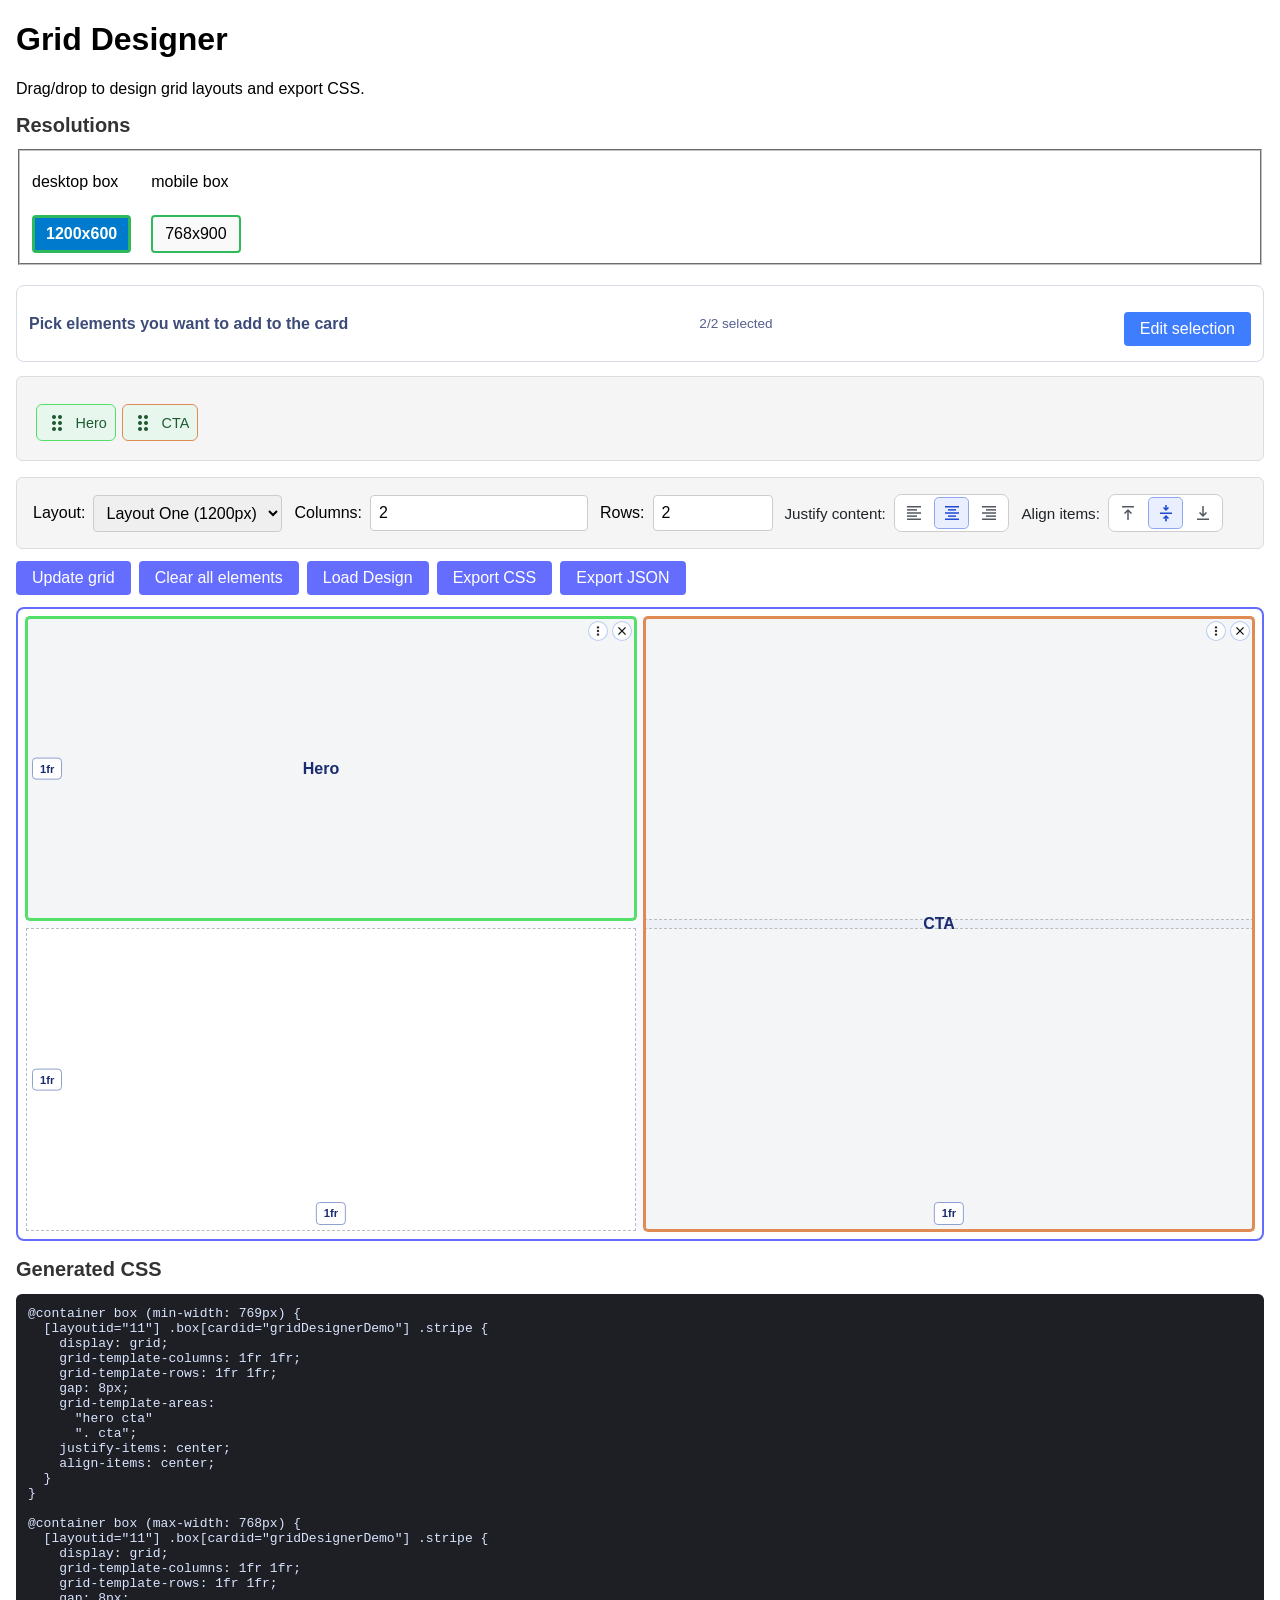
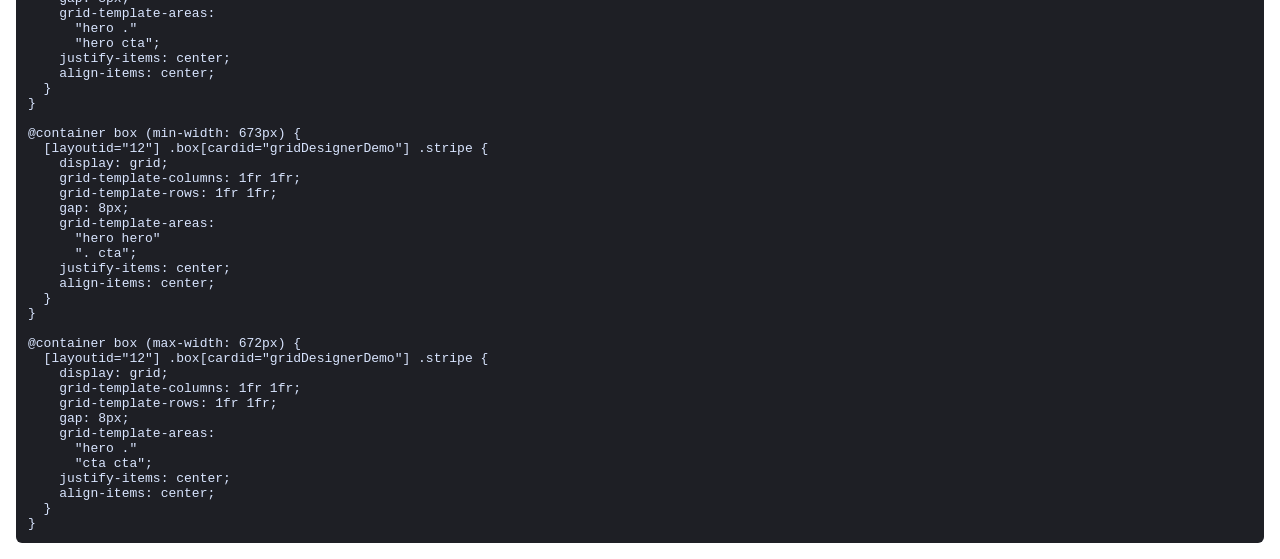
<file: index.html>
<!doctype html>
<html lang="en">
	<head>
		<meta charset="UTF-8" />
		<meta name="viewport" content="width=device-width, initial-scale=1.0" />
		<title>Grid Designer - Vanilla JS Starter</title>
		<link rel="stylesheet" href="main.css" />
		<link rel="stylesheet" href="style.css" />
		<link
			rel="stylesheet"
			href="https://fonts.googleapis.com/css2?family=Material+Symbols+Outlined:opsz,wght,FILL,GRAD@20..48,100..700,0..1,-50..200"
		/>
	</head>
	<body>
		<dialog id="confirm-dialog"></dialog>
		<header>
			<h1>Grid Designer</h1>
			<p>Drag/drop to design grid layouts and export CSS.</p>
		</header>

		<section>
			<h2>Resolutions</h2>
			<fieldset id="resolutionTabs">
                    <div class="resolution-group" data-resolution-type="grid">
                        <p class="msg-advice">desktop box</p>
                        <div class="resolution-group-options"></div>
                    </div>
                    <div class="resolution-group" data-resolution-type="mobile">
                        <p class="msg-advice">mobile box</p>
                        <div class="resolution-group-options"></div>
                    </div>
                    <div class="resolution-group" data-resolution-type="custom">
                        <p class="msg-advice">custom boxes</p>
                        <div class="resolution-group-options"></div>
                    </div>
                    <div class="resolution-group" data-resolution-type="custom-mobile">
                        <p class="msg-advice">custom mobile</p>
                        <div class="resolution-group-options"></div>
                    </div>
                </fieldset>
		</section>

		<section id="tagSelectionPanel" class="tag-selector">
			<details id="tagSelectorDetails" class="tag-selector__details" open>
				<summary class="tag-selector__summary">
					<span class="tag-selector__title"
						>Pick elements you want to add to the card</span
					>
					<h4 id="tagSelectorMeta" class="tag-selector__meta"></h4>
					<div class="tag-selector__actions">
						<button id="tagSelectionSave" type="button">Save selected tags</button>
						<button id="tagSelectionEdit" type="button" style="display: none">
							Edit selection
						</button>
					</div>
				</summary>
				<div class="tag-selector__body">
					<div id="tagSelectorList" class="tag-selector__list"></div>
				</div>
			</details>
		</section>

		<section id="elements">
			<div id="elementList"></div>
			<div id="unfinishedDesignNotice" class="tag-selector__notice" hidden>
				This design is not finished yet. Place all selected elements before it can be saved.
			</div>
		</section>

		<section id="controls">
			<div id="responsiveSettings">
				<label>
					Layout:
					<select id="mainMaxWidth"></select>
				</label>

				<label>
					Columns:
					<input id="colCount" type="number" min="1" max=12" />
				</label>

				<label>
					Rows:
					<input id="rowCount" type="number" value="4" min="1" max="20" />
				</label>

				<div class="control-field">
					<span class="control-label">Justify content:</span>
					<fieldset class="icon-radio-group" aria-label="Justify content">
						<label class="icon-radio" title="Start">
							<input type="radio" name="justifyContent" value="start" />
							<span class="material-symbols-outlined" aria-hidden="true"
								>format_align_left</span
							>
						</label>
						<label class="icon-radio" title="Center">
							<input type="radio" name="justifyContent" value="center" />
							<span class="material-symbols-outlined" aria-hidden="true"
								>format_align_center</span
							>
						</label>
						<label class="icon-radio" title="End">
							<input type="radio" name="justifyContent" value="end" />
							<span class="material-symbols-outlined" aria-hidden="true"
								>format_align_right</span
							>
						</label>
					</fieldset>
				</div>

				<div class="control-field">
					<span class="control-label">Align items:</span>
					<fieldset class="icon-radio-group" aria-label="Align items">
						<label class="icon-radio" title="Start">
							<input type="radio" name="alignItems" value="start" />
							<span class="material-symbols-outlined" aria-hidden="true"
								>vertical_align_top</span
							>
						</label>
						<label class="icon-radio" title="Center">
							<input type="radio" name="alignItems" value="center" checked />
							<span class="material-symbols-outlined" aria-hidden="true"
								>vertical_align_center</span
							>
						</label>
						<label class="icon-radio" title="End">
							<input type="radio" name="alignItems" value="end" />
							<span class="material-symbols-outlined" aria-hidden="true"
								>vertical_align_bottom</span
							>
						</label>
					</fieldset>
				</div>
			</div>

			<div class="control-actions">
				<button id="buildGrid">Update grid</button>
				<button id="clearGrid">Clear all elements</button>
				<button id="loadDesign">Load Design</button>
				<input type="file" id="importState" accept=".json" style="display: none" />
				<button id="exportCss">Export CSS</button>
				<button id="exportJson">Export JSON</button>
			</div>
		</section>

		<div id="gridOuter">
			<section id="gridWrapper">
				<div id="grid" class="grid"></div>
			</section>
		</div>

		<section id="output">
			<h2>Generated CSS</h2>
			<pre id="cssCode"></pre>
		</section>

		<!-- <script src="script.js"></script> -->
		<script src="core/class.js"></script>
		<script src="components/confirm-dialog.js"></script>
		<script src="core/state.js"></script>
		<script src="core/tag-sync.js"></script>
		<script src="core/buy-mode.js"></script>
		<script src="components/resolution-option-component.js"></script>
		<script src="components/tag-component.js"></script>
		<script src="components/area-controls-component.js"></script>
		<script src="components/area-block-component.js"></script>
		<script src="core/resolutions.js"></script>
		<script src="export/css-generator.js"></script>
		<script src="layout/layout.js"></script>
		<script src="render/render.js"></script>
		<script src="render/tag-layout-controls.js"></script>
		<script src="render/tag-panel.js"></script>
		<script src="interactions/interactions.js"></script>
		<script src="interactions/pointer.js"></script>
		<script src="api/api.js"></script>
		<script src="use-script.js"></script>
	</body>
</html>
</file>
<file: main.css>
* {
	box-sizing: border-box;
}
body {
	font-family: Arial, sans-serif;
	margin: 1rem;
}
header {
	margin-bottom: 1rem;
}
input[type="text"],
input[type="number"],
input[type=\"string\"],
select {
	border: 1px solid #ccc;
	border-radius: 4px;
	padding: 0.5rem;
	font-size: 1rem;
	min-width: 120px;
}
input[readonly] {
	background-color: #e8e8e8;
	cursor: not-allowed;
	color: #666;
}
button {
	background: #656dff;
	color: white;
	border: none;
	border-radius: 4px;
	padding: 0.5rem 1rem;
	font-size: 1rem;
	cursor: pointer;
	white-space: nowrap;
}
button:hover {
	background: #535aff;
}
h2 {
	font-size: 1.25rem;
	color: #333;
	margin-bottom: 0.75rem;
}
</file>
<file: style.css>
#controls {
	display: grid;
	grid-template-columns: 1fr;
	gap: 0.75rem;
	align-items: start;
	margin-bottom: 0.75rem;
	max-width: 100%;
}
#controls .control-actions {
	display: flex;
	gap: 0.5rem;
	flex-wrap: wrap;
}
#controls label {
	display: flex;
	gap: 0.5rem;
	align-items: center;
}
#controls > label:first-child {
	margin-top: 0.5rem;
}
#responsiveSettings {
	border: 1px solid #ddd;
	border-radius: 6px;
	padding: 1rem;
	background: #f5f5f5;
	display: flex;
	flex-wrap: wrap;
	gap: 0.75rem;
}
#responsiveSettings h3 {
	margin: 0;
	font-size: 0.95rem;
	color: #333;
}
#responsiveSettings label {
	display: flex;
	gap: 0.5rem;
	align-items: center;
}
.control-field {
	display: flex;
	gap: 0.5rem;
	align-items: center;
}
.control-label {
	font-size: 0.95rem;
	color: #1f2328;
}
.icon-radio-group {
	display: inline-flex;
	gap: 0.125rem;
	margin: 0;
	padding: 0.125rem;
	border: 1px solid #ccc;
	border-radius: 0.45rem;
	background: #fff;
}
.icon-radio {
	position: relative;
	display: inline-flex;
	align-items: center;
	justify-content: center;
	width: 2.2rem;
	height: 2rem;
	border-radius: 0.3rem;
	border: 1px solid transparent;
	color: #525760;
	cursor: pointer;
	transition:
		background-color 120ms ease,
		border-color 120ms ease,
		color 120ms ease;
}
.icon-radio input {
	position: absolute;
	opacity: 0;
	inset: 0;
	margin: 0;
	cursor: pointer;
}
.icon-radio .material-symbols-outlined {
	font-size: 1.25rem;
	line-height: 1;
	pointer-events: none;
}
.icon-radio:hover {
	background: #f3f6ff;
	border-color: #bfc9e4;
}
.icon-radio:has(input:checked) {
	background: #e9efff;
	border-color: #8ea8ef;
	color: #1f4ad1;
}
#gridWrapper {
	margin-bottom: 0.5rem;
	border: 2px solid #656dff;
	border-radius: 8px;
	padding: 0.5rem;
	max-width: 100%;
	display: block;
	width: min(100%, calc(70vh * var(--grid-aspect-ratio, 1.6) + 20px));
	margin-left: 0;
	margin-top: 0;
	container-type: inline-size;
}
#grid {
	position: relative;
	background: #f9f9ff;
	width: 100%;
	height: auto;
	aspect-ratio: var(--grid-aspect-ratio, 16 / 10);
	--area-preview-justify: center;
	--area-preview-align: center;
	/* --grid-row-min is set on #gridWrapper in JS (cqw-based, scales with rendered size) */
}
.grid-layer {
	position: absolute;
	inset: 0;
	display: grid;
	gap: 8px;
	min-width: 0;
	min-height: 0;
}
.grid-layer--cells {
	z-index: 1;
	pointer-events: auto;
}
.grid-layer--areas {
	z-index: 2;
	pointer-events: none;
}
.grid-layer--row-heights {
	z-index: 3;
	pointer-events: none;
}
.row-height-cell {
	position: relative;
	pointer-events: none;
}
.row-height-btn {
	position: absolute;
	left: 6px;
	top: 50%;
	transform: translateY(-50%);
	pointer-events: auto;
	background: rgba(255, 255, 255, 0.9);
	border: 1px solid #8fa0d1;
	border-radius: 4px;
	font-size: 0.7rem;
	font-weight: 700;
	color: #1a2b6f;
	padding: 2px 7px;
	cursor: pointer;
	line-height: 1.5;
	z-index: 4;
	transition:
		background 0.15s,
		border-color 0.15s;
	white-space: nowrap;
}
.row-height-btn:hover {
	background: #dce8ff;
	border-color: #3c6edc;
}
.row-height-btn--max {
	background: rgba(220, 232, 255, 0.95);
	border-color: #3c6edc;
	color: #1a2b6f;
}
.grid-layer--col-widths {
	z-index: 3;
	pointer-events: none;
}
.col-width-cell {
	position: relative;
	pointer-events: none;
}
.col-width-btn {
	position: absolute;
	bottom: 6px;
	left: 50%;
	transform: translateX(-50%);
	pointer-events: auto;
	background: rgba(255, 255, 255, 0.9);
	border: 1px solid #8fa0d1;
	border-radius: 4px;
	font-size: 0.7rem;
	font-weight: 700;
	color: #1a2b6f;
	padding: 2px 7px;
	cursor: pointer;
	line-height: 1.5;
	z-index: 4;
	transition:
		background 0.15s,
		border-color 0.15s;
	white-space: nowrap;
}
.col-width-btn:hover {
	background: #dce8ff;
	border-color: #3c6edc;
}
.col-width-btn--max {
	background: rgba(220, 232, 255, 0.95);
	border-color: #3c6edc;
	color: #1a2b6f;
}
.cell {
	pointer-events: auto;
	border: 1px dashed #bbb;
	background: #fff;
	display: flex;
	justify-content: center;
	align-items: center;
	color: #333;
	user-select: none;
	position: relative;
	overflow: hidden;
	padding: 6px;
}
.cell.assigned {
	background: #e6efff;
	border: 2px solid #84a9ff;
	color: #1f4ad1;
	font-weight: 600;
}
.cell.preview {
	outline: 2px dashed #51c43b;
	background-color: rgba(81, 196, 59, 0.25);
}
.cell.preview-conflict {
	outline: 2px dashed #ff4444;
	background-color: rgba(255, 68, 68, 0.25);
}
.area-block {
	position: relative;
	display: flex;
	align-items: var(--area-preview-align);
	justify-content: var(--area-preview-justify);
	align-self: stretch;
	justify-self: stretch;
	min-width: 0;
	min-height: 0;
	/* isolates label content from ancestor grid track sizing (fixes max-content columns/rows
	   being inflated by long spanning text) — box is still sized normally via grid placement */
	contain: inline-size;
	overflow: visible;
	background: rgba(100, 160, 255, 0.15);
	border: 2px solid #3c6edc;
	border-radius: 4px;
	font-weight: 600;
	color: #1a2b6f;
	pointer-events: auto;
	cursor: default;
	user-select: none;
	-webkit-user-drag: none;
}
.area-block__label {
	max-width: 100%;
	min-width: 0;
	padding: 4px 26px 4px 6px;
	text-align: var(--area-preview-text-align, var(--grid-preview-text-align));
	white-space: pre-wrap;
	overflow-wrap: anywhere;
	word-break: break-word;
	display: -webkit-box;
	-webkit-box-orient: vertical;
	-webkit-line-clamp: 4;
	overflow: hidden;
	line-height: 1.2;
	cursor: text;
	outline: none;
	user-select: text;
}
.area-block__label:focus {
	background: rgba(255, 255, 255, 0.45);
	border-radius: 3px;
}
.area-block__remove {
	position: absolute;
	top: 2px;
	right: 2px;
	background: rgba(255, 255, 255, 0.9);
	color: #121111;
	border: 1px solid rgba(60, 110, 220, 0.35);
	width: 20px;
	height: 20px;
	padding: 0;
	border-radius: 999px;
	line-height: 1;
	font-size: 14px;
	display: inline-flex;
	align-items: center;
	justify-content: center;
	cursor: pointer;
	flex-shrink: 0;
	z-index: 2;
}
.area-block__remove:hover {
	background: #ffffff;
}
.area-block__remove .material-symbols-outlined {
	font-size: 16px;
	line-height: 1;
}
.area-layout-controls {
	position: absolute;
	top: 2px;
	right: 2px;
	z-index: 3;
	pointer-events: auto;
	display: inline-flex;
	align-items: center;
	gap: 4px;
}
.area-layout-controls--open {
	z-index: 20;
}
.area-layout-controls__toggle {
	background: rgba(255, 255, 255, 0.9);
	color: #2c2d34;
	border: 1px solid rgba(60, 110, 220, 0.35);
	width: 20px;
	height: 20px;
	padding: 0;
	border-radius: 999px;
	display: inline-flex;
	align-items: center;
	justify-content: center;
	cursor: pointer;
}
.area-layout-controls__preset-toggle {
	background: rgba(255, 255, 255, 0.9);
	color: #2c2d34;
	border: 1px solid rgba(60, 110, 220, 0.35);
	width: 20px;
	height: 20px;
	padding: 0;
	border-radius: 999px;
	display: inline-flex;
	align-items: center;
	justify-content: center;
	cursor: pointer;
}
.area-layout-controls__toggle .material-symbols-outlined {
	font-size: 16px;
	line-height: 1;
}
.area-layout-controls__preset-toggle .material-symbols-outlined {
	font-size: 14px;
	line-height: 1;
}
.area-layout-controls .area-block__remove {
	position: static;
	top: auto;
	right: auto;
}
.area-layout-controls__panel {
	position: absolute;
	top: -2px;
	right: calc(100% + 6px);
	min-width: 164px;
	padding: 0.5rem;
	background: #eef2ff;
	border: 1px solid #8fa0d1;
	border-radius: 8px;
	display: grid;
	gap: 0.45rem;
	box-shadow: 0 10px 24px rgba(16, 21, 37, 0.22);
}
.area-layout-controls__preset-panel {
	top: calc(100% + 6px);
	right: 0;
	min-width: 212px;
}
.area-layout-controls__panel[hidden] {
	display: none;
}
.area-layout-control__field {
	display: grid;
	gap: 0.25rem;
}
.area-layout-control__label {
	font-size: 0.78rem;
	font-weight: 600;
	color: #404a69;
}
.area-layout-controls__panel .icon-radio-group {
	width: fit-content;
}
.area-layout-control__preset-grid {
	display: grid;
	grid-template-columns: repeat(2, minmax(0, 1fr));
	gap: 0.35rem;
}
.area-preset-btn {
	display: inline-flex;
	align-items: center;
	justify-content: center;
	padding: 4px;
	border: 1px solid #b8c2de;
	border-radius: 6px;
	background: #fff;
	cursor: pointer;
	line-height: 0;
}
.area-preset-btn:hover {
	border-color: #6d7fbc;
	background: #f8faff;
}
.area-preset-btn.is-active {
	border-color: #2f66e0;
	box-shadow: 0 0 0 2px rgba(47, 102, 224, 0.22);
}
.area-preset-btn img {
	display: block;
	width: 84px;
	height: 52px;
	object-fit: cover;
}

.area-block.edge-top,
.area-block.edge-bottom {
	cursor: ns-resize;
}
.area-block.edge-left,
.area-block.edge-right {
	cursor: ew-resize;
}
.element-tag {
	display: inline-flex;
	align-items: center;
	gap: 0.4rem;
	margin: 0.2rem;
	padding: 0.35rem 0.5rem;
	background: #f0f0ff;
	border: 1px solid #bbb;
	border-radius: 6px;
	font-size: 0.9rem;
	cursor: grab;
	user-select: none;
}
.element-tag:active {
	cursor: grabbing;
}
.element-tag.pending {
	background: #fff7d6;
	border-width: 2px;
	box-shadow: 0 0 0 2px rgba(255, 193, 7, 0.25);
}
.element-tag.placed {
	background: #e8f7ee;
	border-color: #5dbd77;
	color: #1f5a31;
}
#elementList {
	margin-top: 0.5rem;
}
#elements {
	background: #f5f5f5;
	border: 1px solid #ddd;
	border-radius: 6px;
	padding: 1rem;
	margin-bottom: 1rem;
}
#elements label {
	display: flex;
	gap: 0.5rem;
	align-items: center;
	margin-bottom: 0.5rem;
}
.tag-selector {
	margin-bottom: 0.85rem;
	padding: 0.75rem;
	background: #ffffff;
	border: 1px solid #d7dbe5;
	border-radius: 8px;
}
.tag-selector__details {
	width: 100%;
}
.tag-selector__summary {
	display: flex;
	justify-content: space-between;
	align-items: center;
	cursor: pointer;
	font-weight: 600;
	color: #3d4b78;
	list-style: none;
}
.tag-selector__summary::-webkit-details-marker {
	display: none;
}
.tag-selector__meta {
	font-size: 0.85rem;
	font-weight: 500;
	color: #56618f;
}
.tag-selector__body {
	margin-top: 0.75rem;
}
.tag-selector__list {
	display: grid;
	gap: 0.5rem;
}
.tag-selector__notice {
	padding: 0.6rem 0.7rem;
	border: 1px solid #f1c071;
	border-radius: 7px;
	background: #fff6e8;
	color: #8a4d00;
	font-size: 0.9rem;
	line-height: 1.35;
}
.tag-selector__item {
	padding: 0.6rem;
	border: 1px solid #dce1ef;
	border-radius: 7px;
	background: #f7f9ff;
}
.tag-selector__tag {
	display: flex;
	align-items: center;
	gap: 0.45rem;
	font-weight: 600;
	color: #3e4767;
	margin: 0;
}
.tag-selector__ctrls {
	margin-top: 0.45rem;
	padding-left: 1.45rem;
	display: grid;
	gap: 0.35rem;
}
.tag-selector__ctrl {
	display: flex;
	align-items: center;
	gap: 0.45rem;
	font-weight: 400;
	color: #4c5578;
	margin: 0;
}
.tag-selector__actions {
	margin-top: 0.65rem;
	display: flex;
	justify-content: flex-end;
	gap: 0.5rem;
}
#tagSelectionEdit {
	background: #3f7dff;
}
#tagSelectionEdit:hover {
	background: #3367d1;
}
#output {
	margin-top: 0.5rem;
}
#output pre {
	white-space: pre-wrap;
	word-break: break-word;
	background: #1e1f25;
	color: #d9e5ff;
	padding: 0.75rem;
	border-radius: 6px;
	min-height: 90px;
}

#resolutionTabs {
	display: flex;
	flex-wrap: wrap;
	align-items: flex-start;
	gap: 20px;
	margin-bottom: 20px;
}
#resolutionTabs .resolution-group {
	display: flex;
	flex-direction: column;
	gap: 8px;
}
#resolutionTabs .resolution-group-caption {
	margin-top: 0;
	margin-right: 0;
	font-size: 0.78rem;
	line-height: 1;
	text-transform: uppercase;
	letter-spacing: 0.08em;
	color: #5f6c96;
	font-weight: 700;
}
#resolutionTabs .resolution-group-options {
	display: flex;
	flex-wrap: wrap;
	gap: 10px;
}
#resolutionTabs label {
	display: inline-block;
	padding: 8px 12px;
	border: 2px solid #ccc;
	background: #f9f9f9;
	cursor: pointer;
	border-radius: 4px;
	transition: all 0.2s;
}
#resolutionTabs label.active {
	background: #007acc;
	color: white;
	border-color: #007acc;
	font-weight: bold;
}
#resolutionTabs label.finished {
	border-color: #2fb95a;
}
#resolutionTabs label.finished.active {
	border-color: #2fb95a;
	box-shadow: inset 0 0 0 1px #2fb95a;
}
#resolutionTabs input[type="radio"] {
	display: none;
}
</file>
